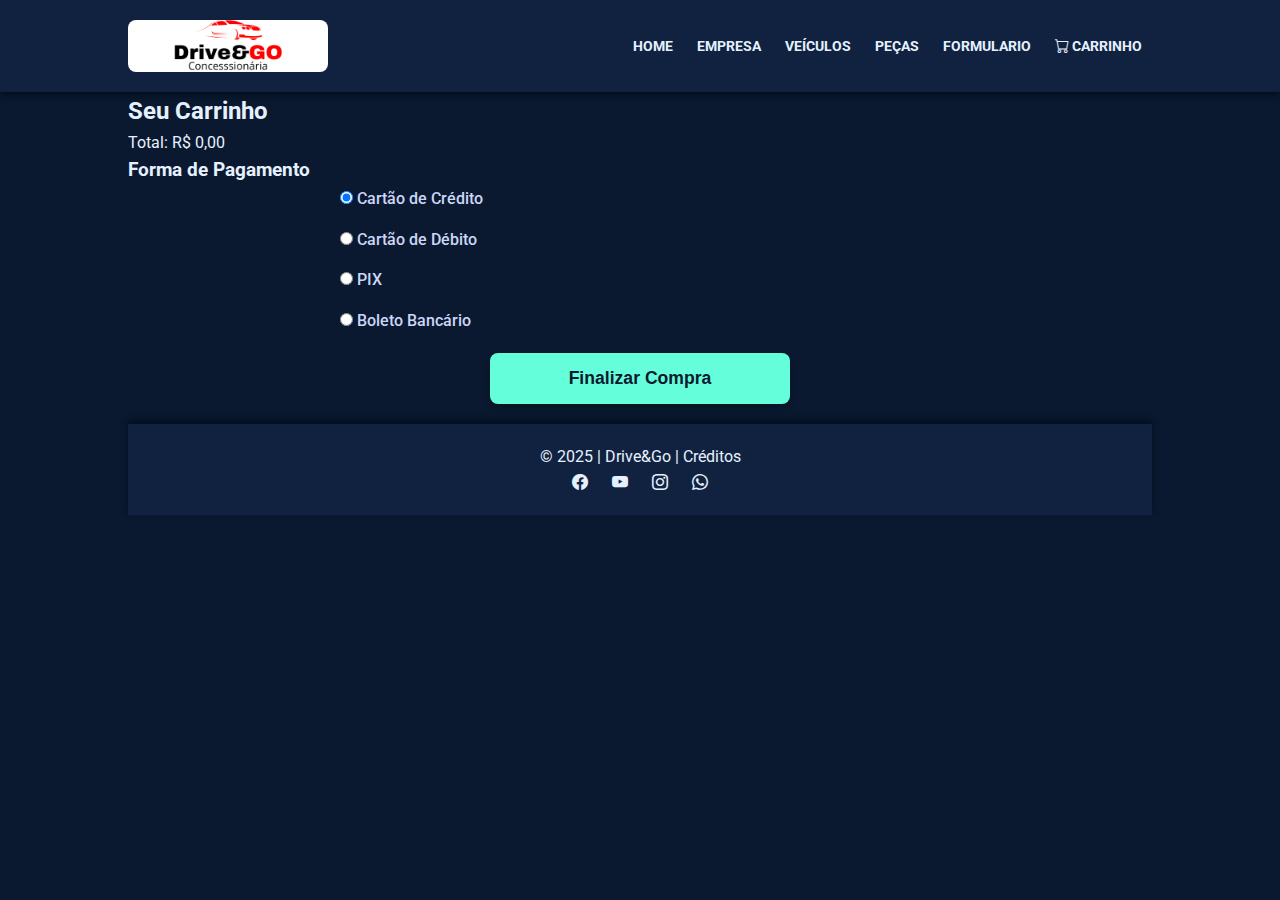
<file: carrinho.html>
<!DOCTYPE html>
<html lang="pt-BR">
<head>
    <meta charset="UTF-8">
    <meta name="viewport" content="width=device-width, initial-scale=1.0">
    <title>Carrinho de Compras | Drive&Go</title>
    <link rel="stylesheet" href="css/style.css">
    <link rel="stylesheet" href="https://cdn.jsdelivr.net/npm/bootstrap-icons@1.11.3/font/bootstrap-icons.min.css">
    <link rel="icon" type="image/x-icon" href="imagens/projeto-de-logotipo-de-carro-de-aluguel-conceito-arte-vetorial-e-ilustracao_761413-36213.avif">
</head>
<body>

    <header>
        <nav>
            <img src="imagens/logo.png" alt="Logo Drive&Go">
            <span>
                <a href="index.html">Home</a>
                <a href="empresa.html">Empresa</a>
                <a href="veiculos.html">Veículos</a>
                <a href="pecas.html">Peças</a>
                <a href="formulario.html">Formulario</a>
                <a href="carrinho.html"><i class="bi bi-cart"></i> Carrinho</a>
              
                
            </span>
        </nav>
    </header>

    <main class="container">
        <h2>Seu Carrinho</h2>
        <div id="carrinho">
            <!-- Itens do carrinho serão adicionados aqui via JavaScript -->
        </div>
        <p class="total">Total: R$ <span id="total">0,00</span></p>

        <h3>Forma de Pagamento</h3>
        <form id="forma-pagamento">
            <label>
                <input type="radio" name="pagamento" value="credito" checked> Cartão de Crédito
            </label>
            <label>
                <input type="radio" name="pagamento" value="debito"> Cartão de Débito
            </label>
            <label>
                <input type="radio" name="pagamento" value="pix"> PIX
            </label>
            <label>
                <input type="radio" name="pagamento" value="boleto"> Boleto Bancário
            </label>
        </form>


        <button onclick="finalizarCompra()" class="btn-finalizar">Finalizar Compra</button>
    </main>

   <div id="loadingScreen" class="loading-screen">
    <div class="loader"></div>
    <p>Processando sua compra...</p>
</div>

    <script src="script.js"></script>

    <footer>
        <div>&copy; 2025 | Drive&Go | Créditos</div>
        <div>
            <a href="https://facebook.com" target="_blank"><i class="bi bi-facebook"></i></a>
            <a href="https://youtube.com" target="_blank"><i class="bi bi-youtube"></i></a>
            <a href="https://instagram.com" target="_blank"><i class="bi bi-instagram"></i></a>
            <a href="https://whatsapp.com" target="_blank"><i class="bi bi-whatsapp"></i></a>
        </div>
    </footer>

   

</body>
</html>
</file>
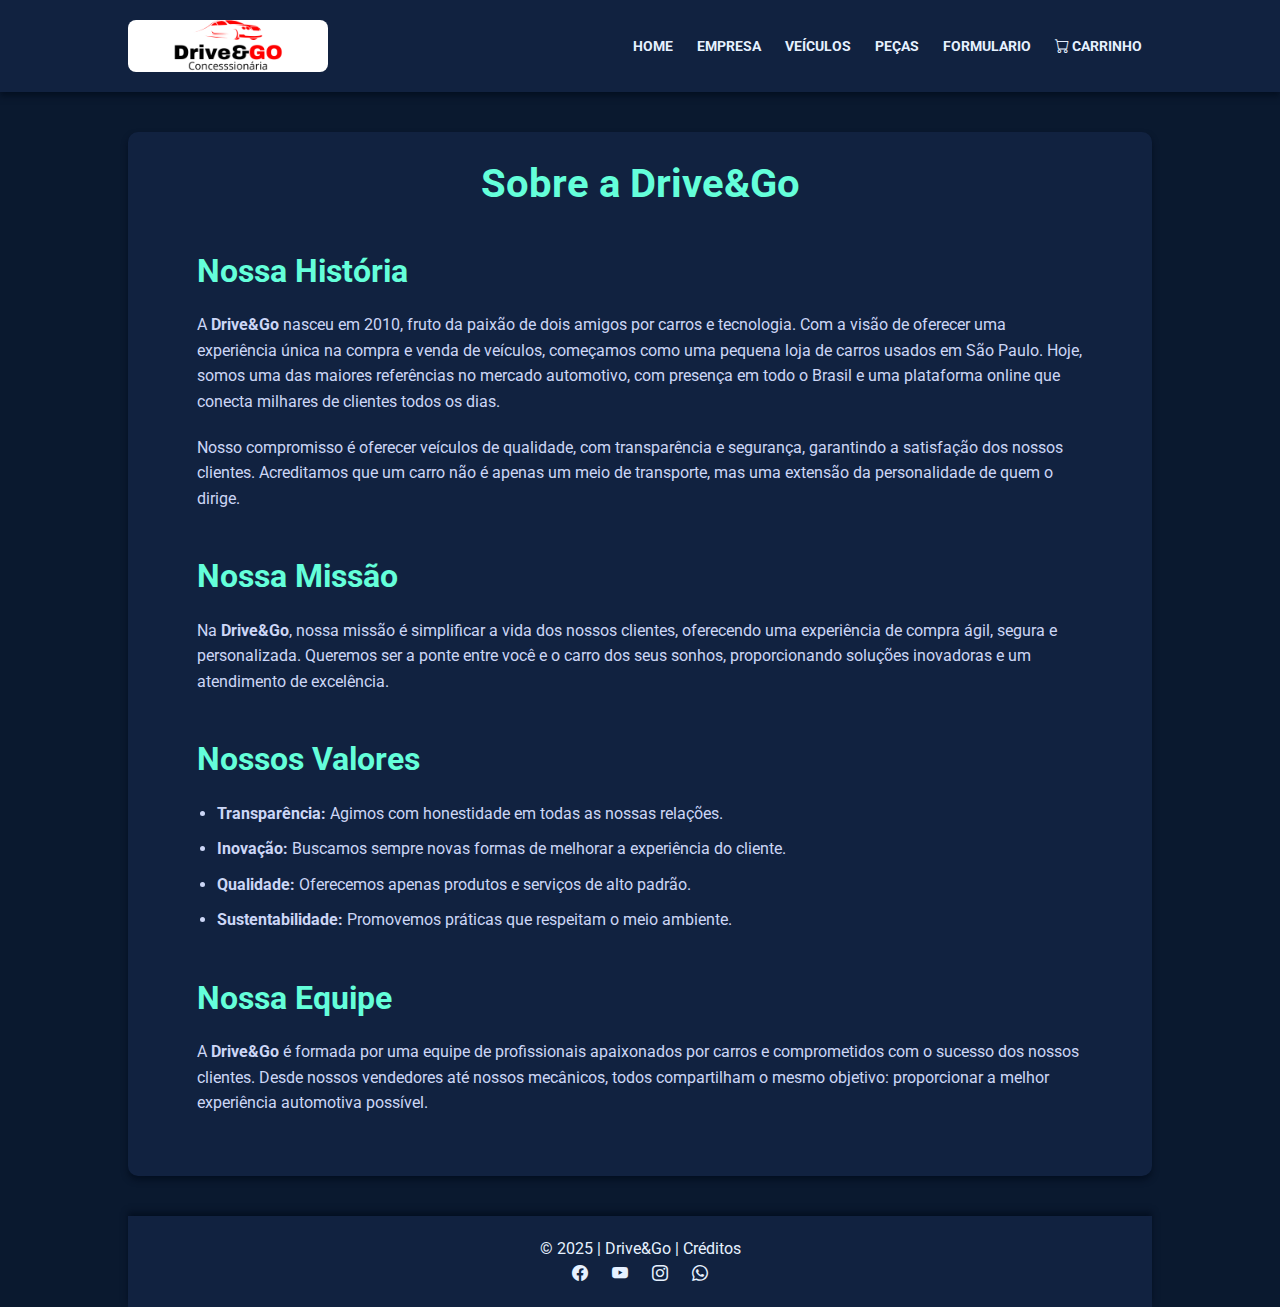
<file: empresa.html>
<!DOCTYPE html>
<html lang="pt-BR">
<head>
    <meta charset="UTF-8">
    <meta name="viewport" content="width=device-width, initial-scale=1.0">
    <title>Sobre a Drive&Go</title>
    <link rel="stylesheet" href="css/style.css">
    <link href="https://cdn.jsdelivr.net/npm/bootstrap-icons@1.10.3/font/bootstrap-icons.css" rel="stylesheet">
    <link rel="icon" type="image/x-icon" href="imagens/projeto-de-logotipo-de-carro-de-aluguel-conceito-arte-vetorial-e-ilustracao_761413-36213.avif">
</head>
<body>

    <header>
        <nav>
            <img src="imagens/logo.png" alt="Logo Drive&Go">
            <span>
                <a href="index.html">Home</a>
                <a href="empresa.html">Empresa</a>
                <a href="veiculos.html">Veículos</a>
                <a href="pecas.html">Peças</a>
                <a href="formulario.html">Formulario</a>
                <a href="carrinho.html"><i class="bi bi-cart"></i> Carrinho</a>
              
            </span>
        </nav>
    </header>

    

    <main class="empresa-container">
        <article class="hero-text">
            <h1>Sobre a Drive&Go</h1>
           
        </article>
        <article class="historia">
            <h2>Nossa História</h2>
            <p>
                A <strong>Drive&Go</strong> nasceu em 2010, fruto da paixão de dois amigos por carros e tecnologia. 
                Com a visão de oferecer uma experiência única na compra e venda de veículos, 
                começamos como uma pequena loja de carros usados em São Paulo. 
                Hoje, somos uma das maiores referências no mercado automotivo, 
                com presença em todo o Brasil e uma plataforma online que conecta milhares de clientes todos os dias.
            </p>
            <p>
                Nosso compromisso é oferecer veículos de qualidade, com transparência e segurança, 
                garantindo a satisfação dos nossos clientes. Acreditamos que um carro não é apenas 
                um meio de transporte, mas uma extensão da personalidade de quem o dirige.
            </p>
        </article>

        <article class="missao">
            <h2>Nossa Missão</h2>
            <p>
                Na <strong>Drive&Go</strong>, nossa missão é simplificar a vida dos nossos clientes, 
                oferecendo uma experiência de compra ágil, segura e personalizada. 
                Queremos ser a ponte entre você e o carro dos seus sonhos, 
                proporcionando soluções inovadoras e um atendimento de excelência.
            </p>
        </article>

        <article class="valores">
            <h2>Nossos Valores</h2>
            <ul>
                <li><strong>Transparência:</strong> Agimos com honestidade em todas as nossas relações.</li>
                <li><strong>Inovação:</strong> Buscamos sempre novas formas de melhorar a experiência do cliente.</li>
                <li><strong>Qualidade:</strong> Oferecemos apenas produtos e serviços de alto padrão.</li>
                <li><strong>Sustentabilidade:</strong> Promovemos práticas que respeitam o meio ambiente.</li>
            </ul>
        </article>

        <article class="equipe">
            <h2>Nossa Equipe</h2>
            <p>
                A <strong>Drive&Go</strong> é formada por uma equipe de profissionais apaixonados por carros e 
                comprometidos com o sucesso dos nossos clientes. Desde nossos vendedores até 
                nossos mecânicos, todos compartilham o mesmo objetivo: 
                proporcionar a melhor experiência automotiva possível.
            </p>
        </article>
    </main>

    <footer>
        <div>
            &copy; 2025 | Drive&Go | Créditos
        </div>
        <div>
            <a href="https://facebook.com" target="_blank"><i class="bi bi-facebook"></i></a>
            <a href="https://youtube.com" target="_blank"><i class="bi bi-youtube"></i></a>
            <a href="https://instagram.com" target="_blank"><i class="bi bi-instagram"></i></a>
            <a href="https://whatsapp.com" target="_blank"><i class="bi bi-whatsapp"></i></a>
        </div>
    </footer>

</body>
</html>
</file>
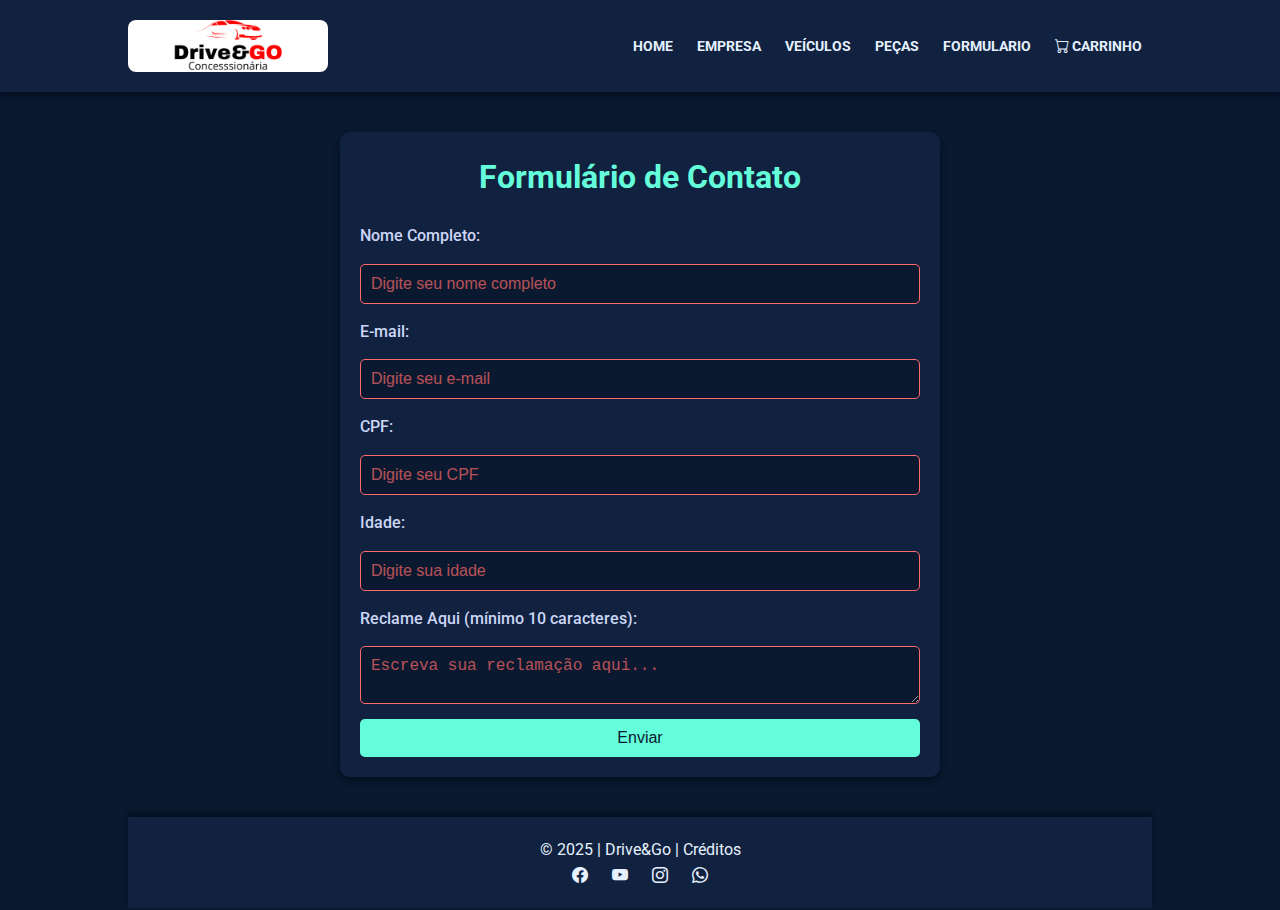
<file: formulario.html>
<!DOCTYPE html>
<html lang="en">
<head>
    <meta charset="UTF-8">
    <meta name="viewport" content="width=device-width, initial-scale=1.0">
    <title>Formulário</title>
    <link rel="stylesheet" href="css/style.css">
    <link rel="icon" type="image/x-icon" href="imagens/projeto-de-logotipo-de-carro-de-aluguel-conceito-arte-vetorial-e-ilustracao_761413-36213.avif">
</head>
<body>
    <header>
        <nav>
            <img src="imagens/logo.png" alt="Logo">
            <span>
                <a href="index.html">Home</a>
                <a href="empresa.html">Empresa</a>
                <a href="veiculos.html">Veículos</a>
                <a href="pecas.html">Peças</a>
                <a href="formulario.html">Formulario</a>
                <a href="carrinho.html"><i class="bi bi-cart"></i> Carrinho</a>
              
            </span>
        </nav>
    </header>

    <main>
        <section class="form-section">
            <h1>Formulário de Contato</h1>
            <form id="formularioContato" action="#">
                <label for="nome">Nome Completo:</label>
                <input type="text" id="nome" name="nome" placeholder="Digite seu nome completo" required>

                <label for="email">E-mail:</label>
                <input type="email" id="email" name="email" placeholder="Digite seu e-mail" required>

                <label for="cpf">CPF:</label>
                <input type="text" id="cpf" name="cpf" placeholder="Digite seu CPF" required pattern="\d{3}\.\d{3}\.\d{3}-\d{2}" title="Formato: 000.000.000-00">

                <label for="idade">Idade:</label>
                <input type="number" id="idade" name="idade" placeholder="Digite sua idade" min="18" max="120" required>

                <label for="reclame-aqui">Reclame Aqui (mínimo 10 caracteres):</label>
                <textarea id="reclame-aqui" name="reclame-aqui" placeholder="Escreva sua reclamação aqui..." minlength="10" required></textarea>

                <button type="submit">Enviar</button>
            </form>
        </section>
    </main>

    <!-- Tela de carregamento -->
    <div id="loadingScreen" class="loading-screen">
        <div class="loader"></div>
       
    </div>

    <footer>
        <div>
            &copy; 2025 | Drive&Go | Créditos
        </div>
        <div>
            <a href="https://facebook.com" target="_blank"><i class="bi bi-facebook"></i></a>
            <a href="https://youtube.com" target="_blank"><i class="bi bi-youtube"></i></a>
            <a href="https://instagram.com" target="_blank"><i class="bi bi-instagram"></i></a>
            <a href="https://whatsapp.com" target="_blank"><i class="bi bi-whatsapp"></i></a>
        </div>
    </footer>

    <script src="script.js" ></script>
</body>
</html>
</file>
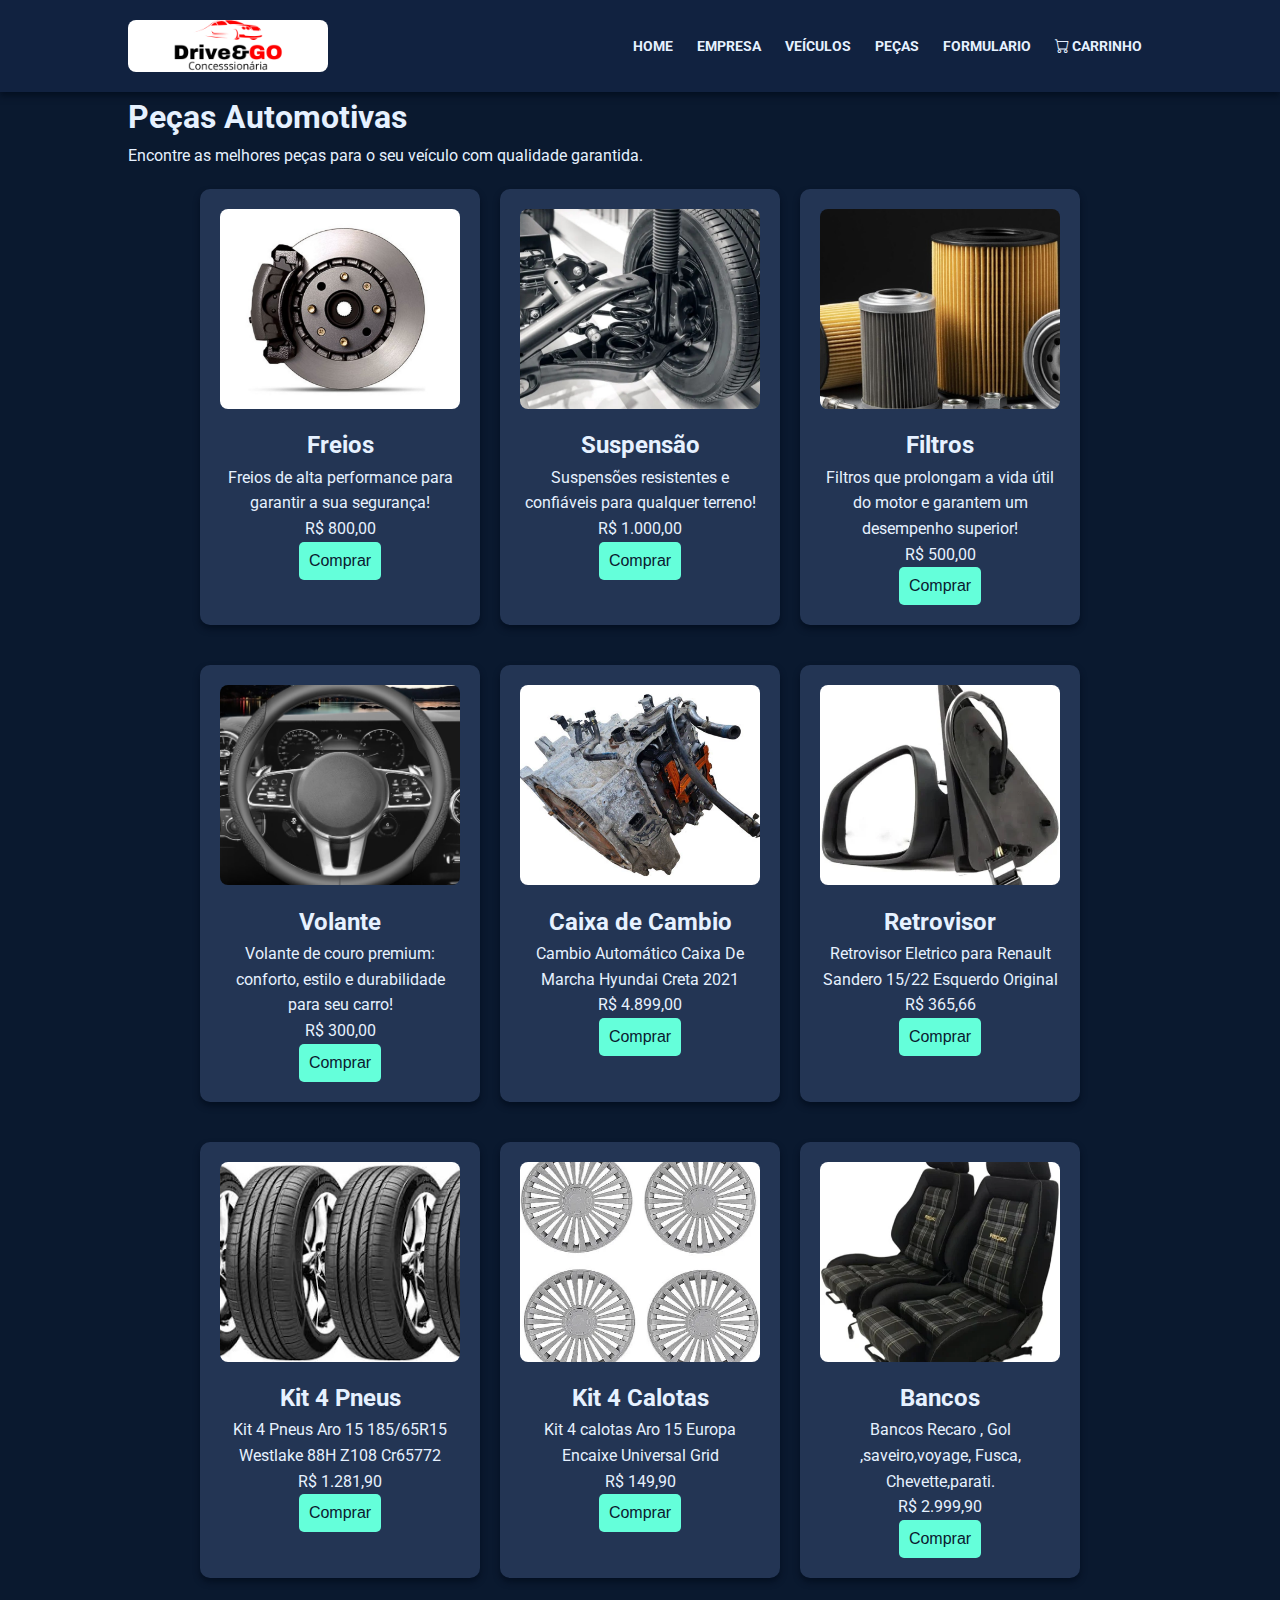
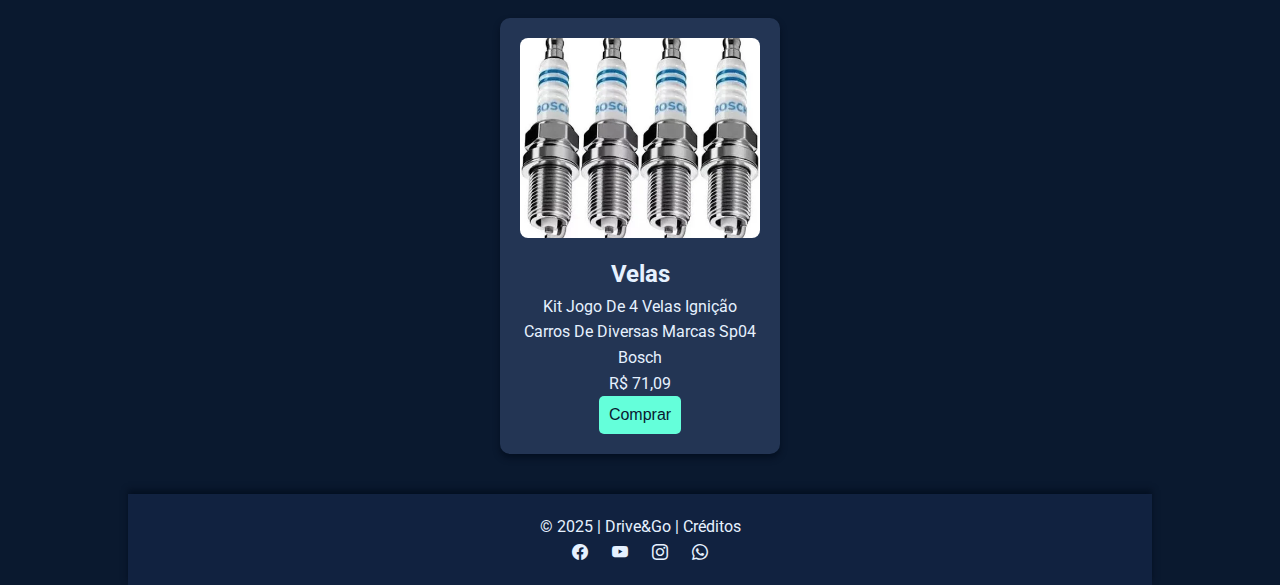
<file: pecas.html>
<!DOCTYPE html>
<html lang="en">
<head>
    <meta charset="UTF-8">
    <meta name="viewport" content="width=device-width, initial-scale=1.0">
    <title>Peças - Drive&Go</title>
    <link rel="stylesheet" href="css/style.css">
    <link rel="icon" type="image/x-icon" href="imagens/projeto-de-logotipo-de-carro-de-aluguel-conceito-arte-vetorial-e-ilustracao_761413-36213.avif">
</head>
<body>
    <header>
        <nav>
            <img src="imagens/logo.png" alt="Logo">
            <span>
                <a href="index.html">Home</a>
                <a href="empresa.html">Empresa</a>
                <a href="veiculos.html">Veículos</a>
                <a href="pecas.html">Peças</a>
                <a href="formulario.html">Formulario</a>
                <a href="carrinho.html"><i class="bi bi-cart"></i> Carrinho</a>
              
                
            </span>
        </nav>
    </header>

    <main>
        <section class="pecas-destaque">
            <h1>Peças Automotivas</h1>
            <p>Encontre as melhores peças para o seu veículo com qualidade garantida.</p>
        </section>

        <section class="lista-pecas">
            <div class="peca-card">
                <img src="imagens/breque2-990x660.jpg" alt="Freios" class="peca-imagem">
                <h2>Freios</h2>
                <p>Freios de alta performance para garantir a sua segurança!</p>
                <p class="preco">R$ 800,00</p>
                <button onclick="adicionarAoCarrinho('Freios', 800.00)">Comprar</button>
            </div>
            <div class="peca-card">
                <img src="imagens/suspensao-automotiva.jpg" alt="Suspensão" class="peca-imagem">
                <h2>Suspensão</h2>
                <p>Suspensões resistentes e confiáveis para qualquer terreno!</p>
                <p class="preco">R$ 1.000,00</p>
                <button onclick="adicionarAoCarrinho('Suspensão', 1000.00)">Comprar</button>
            </div>
            <div class="peca-card">
                <img src="imagens/filtros-do-carro-saiba-quais-sao-e-quando-trocar.jpg" alt="Filtros" class="peca-imagem">
                <h2>Filtros</h2>
                <p>Filtros que prolongam a vida útil do motor e garantem um desempenho superior!</p>
                <p class="preco">R$ 500,00</p>
                <button onclick="adicionarAoCarrinho('Filtros', 500.00)">Comprar</button>
            </div>
            <div class="peca-card">
                <img src="imagens/voltande.jpg" alt="Filtros" class="peca-imagem">
                <h2>Volante</h2>
                <p>Volante de couro premium: conforto, estilo e durabilidade para seu carro!</p>
                <p class="preco">R$ 300,00</p>
                <button onclick="adicionarAoCarrinho('Volante', 300.00)">Comprar</button>
            </div>
            <div class="peca-card">
                <img src="imagens/caixa de cambio.webp" alt="Filtros" class="peca-imagem">
                <h2> Caixa de Cambio</h2>
                <p>Cambio Automático Caixa De Marcha Hyundai Creta 2021</p>
                <p class="preco">R$ 4.899,00</p>
                <button onclick="adicionarAoCarrinho('Caixa de Cambio', 4899.00)">Comprar</button>
            </div>
            <div class="peca-card">
                <img src="imagens/retrovisor.webp" alt="Filtros" class="peca-imagem">
                <h2>Retrovisor</h2>
                <p>Retrovisor Eletrico para Renault Sandero 15/22 Esquerdo Original</p>
                <p class="preco">R$ 365,66</p>
                <button onclick="adicionarAoCarrinho('Retrovisor', 365.66)">Comprar</button>
            </div>
            <div class="peca-card">
                <img src="imagens/pneus.webp" alt="Filtros" class="peca-imagem">
                <h2>Kit 4 Pneus</h2>
                <p>Kit 4 Pneus Aro 15 185/65R15 Westlake 88H Z108 Cr65772</p>
                <p class="preco">R$ 1.281,90</p>
                <button onclick="adicionarAoCarrinho('Kit 4 Pneus', 1281.90)">Comprar</button>
            </div>
            <div class="peca-card">
                <img src="imagens/calotas.webp" alt="Filtros" class="peca-imagem">
                <h2>Kit 4 Calotas</h2>
                <p>Kit 4 calotas Aro 15 Europa Encaixe Universal Grid</p>
                <p class="preco">R$ 149,90</p>
                <button onclick="adicionarAoCarrinho('Kit 4 Calotas', 149.90)">Comprar</button>
            </div>
            <div class="peca-card">
                <img src="imagens/bancos.webp" alt="Filtros" class="peca-imagem">
                <h2>Bancos</h2>
                <p>Bancos Recaro , Gol ,saveiro,voyage, Fusca, Chevette,parati.</p>
                <p class="preco">R$ 2.999,90</p>
                <button onclick="adicionarAoCarrinho('Bancos', 2999.90)">Comprar</button>
            </div>
            <div class="peca-card">
                <img src="imagens/velas.webp" alt="Filtros" class="peca-imagem">
                <h2>Velas</h2>
                <p>Kit Jogo De 4 Velas Ignição Carros De Diversas Marcas Sp04 Bosch</p>
                <p class="preco">R$ 71,09</p>
                <button onclick="adicionarAoCarrinho('Velas', 71.09)">Comprar</button>
            </div>


        </section>
    </main>

    <script src="script.js"></script>

    <footer>
        <div>&copy; 2025 | Drive&Go | Créditos</div>
        <div>
            <a href="https://facebook.com" target="_blank"><i class="bi bi-facebook"></i></a>
            <a href="https://youtube.com" target="_blank"><i class="bi bi-youtube"></i></a>
            <a href="https://instagram.com" target="_blank"><i class="bi bi-instagram"></i></a>
            <a href="https://whatsapp.com" target="_blank"><i class="bi bi-whatsapp"></i></a>
        </div>
    </footer>
</body>
</html>
</file>
<file: css/style.css>
@import url('https://fonts.googleapis.com/css2?family=Roboto:ital,wght@0,100;0,300;0,400;0,500;0,700;0,900;1,100;1,300;1,400;1,500;1,700;1,900&display=swap');
@import url("https://cdn.jsdelivr.net/npm/bootstrap-icons@1.11.3/font/bootstrap-icons.min.css");

* {
    margin: 0;
    padding: 0;
    box-sizing: border-box;
}

:root { /* CORES */
    --azul_escuro: #0a192f;
    --azul_medio: #112240;
    --azul_claro: #233554;
    --ciano: #64ffda;
    --branco: #e6f1ff;
    --cinza_claro: #ccd6f6;
    --sombra: rgba(2, 12, 27, 0.7);
}

body {
    font-family: 'Roboto', Arial, sans-serif;
    background-color: var(--azul_escuro);
    color: var(--branco);
    margin: 0;
    padding: 0;
    line-height: 1.6;
}

/* Cabeçalho */
header {
    background-color: var(--azul_medio);
    color: var(--branco);
    padding: 20px 0;
    box-shadow: 0 4px 6px var(--sombra);
}

nav, article, main, footer {
    width: 90%;
    max-width: 1024px;
    margin: 0 auto;
}

nav {
    display: flex;
    flex-wrap: wrap;
    align-items: center;
    justify-content: space-between;
}

nav img {
    width: 200px;
    height: auto;
    border-radius: 8px;
}

nav a {
    color: var(--branco);
    text-decoration: none;
    text-transform: uppercase;
    font-size: 0.9rem;
    font-weight: 700;
    margin: 0 10px;
    transition: color 0.3s ease;
}

nav a:hover {
    color: var(--ciano);
}

/* Imagem de Destaque */
.imagem_destaque {
    position: relative;
    background: url('imagens/destaque_2.jpg') no-repeat center center/cover;
    width: 100%;
    max-width: 1000px;
    height: 400px;
    margin: 20px auto;
    border-radius: 10px;
    display: flex;
    align-items: center;
    justify-content: center;
    color: var(--branco);
    text-align: center;
    box-shadow: 0 4px 6px var(--sombra);
    overflow: hidden;
}

.imagem_destaque h1 {
    font-size: 2.5rem;
    margin-bottom: 10px;
    text-shadow: 2px 2px 4px var(--sombra);
}

.imagem_destaque p {
    font-size: 1.2rem;
    max-width: 800px;
    margin: 0 auto;
    text-shadow: 2px 2px 4px var(--sombra);
}

/* Sobre Nós */
.sobre-nos {
    width: 90%;
    max-width: 800px;
    margin: 30px auto;
    text-align: center;
}

.sobre-nos h2 {
    font-size: 2rem;
    margin-bottom: 15px;
    color: var(--ciano);
}

.sobre-nos p {
    font-size: 1rem;
    color: var(--cinza_claro);
}

/* Serviços */
.servicos {
    background: var(--azul_medio);
    padding: 40px 0;
    text-align: center;
}

.servicos h2 {
    font-size: 2rem;
    margin-bottom: 30px;
    color: var(--ciano);
}

.servicos-lista {
    display: flex;
    flex-wrap: wrap;
    gap: 20px;
    justify-content: center;
}

.servico {
    background: var(--azul_claro);
    border-radius: 10px;
    padding: 20px;
    width: 280px;
    text-align: center;
    box-shadow: 0 4px 6px var(--sombra);
    transition: transform 0.3s, box-shadow 0.3s;
}

.servico h3 {
    font-size: 1.5rem;
    margin-bottom: 10px;
    color: var(--ciano);
}

.servico p {
    font-size: 1rem;
    color: var(--cinza_claro);
}

.servico:hover {
    transform: scale(1.05);
    box-shadow: 0 8px 10px var(--sombra);
}

/* Veículos em Destaque */
.veiculos-destaque {
    padding: 40px 0;
    background: var(--azul_medio);
    text-align: center;
}

.veiculos-destaque h2 {
    font-size: 2rem;
    margin-bottom: 30px;
    color: var(--ciano);
}

.veiculos {
    display: flex;
    flex-wrap: wrap;
    gap: 20px;
    justify-content: center;
}

.veiculo {
    background: var(--azul_claro);
    border-radius: 10px;
    padding: 20px;
    width: 280px;
    text-align: center;
    box-shadow: 0 4px 6px var(--sombra);
    transition: transform 0.3s, box-shadow 0.3s;
}

.veiculo img {
    width: 100%;
    height: 200px;
    object-fit: cover;
    border-radius: 8px;
    margin-bottom: 10px;
}

.veiculo h3 {
    font-size: 1.5rem;
    margin-bottom: 5px;
    color: var(--ciano);
}

.veiculo p {
    font-size: 1rem;
    color: var(--cinza_claro);
}

.veiculo:hover {
    transform: scale(1.05);
    box-shadow: 0 8px 10px var(--sombra);
}

/* Contato */
.contato {
    background: var(--azul_medio);
    padding: 40px 0;
    text-align: center;
}

.contato h2 {
    font-size: 2rem;
    margin-bottom: 20px;
    color: var(--ciano);
}

form {
    max-width: 600px;
    margin: 0 auto;
    display: flex;
    flex-direction: column;
    gap: 15px;
}

input, textarea {
    padding: 10px;
    font-size: 1rem;
    border: 1px solid var(--azul_claro);
    border-radius: 5px;
    background-color: var(--azul_escuro);
    color: var(--branco);
    transition: border-color 0.3s ease;
}

input:focus, textarea:focus {
    border-color: var(--ciano);
    outline: none;
}

button {
    padding: 10px;
    font-size: 1rem;
    color: var(--azul_escuro);
    background-color: var(--ciano);
    border: none;
    border-radius: 5px;
    cursor: pointer;
    transition: background-color 0.3s ease;
}

button:hover {
    background-color: var(--branco);
    color: var(--azul_escuro);
}

/* Rodapé */
footer {
    background: var(--azul_medio);
    color: var(--branco);
    padding: 20px;
    text-align: center;
    box-shadow: 0 -4px 6px var(--sombra);
}

footer a {
    color: var(--branco);
    margin: 0 10px;
    transition: color 0.3s ease;
}

footer a:hover {
    color: var(--ciano);
}

/* Responsividade */
@media (max-width: 768px) {
    .servicos-lista, .veiculos {
        flex-direction: column;
        align-items: center;
    }

    nav {
        flex-direction: column;
        text-align: center;
    }
}



/* Estilos específicos para a página do carrinho */
/* Estilos gerais */
.carrinho-container {
    width: 90%;
    max-width: 1024px;
    margin: 40px auto;
    padding: 20px;
    background-color: var(--azul_medio);
    border-radius: 15px;
    box-shadow: 0 8px 16px rgba(0, 0, 0, 0.3);
    border: 1px solid rgba(255, 255, 255, 0.1);
    backdrop-filter: blur(10px);
}

.carrinho-container h2 {
    font-size: 2.5rem;
    margin-bottom: 20px;
    color: var(--ciano);
    text-align: center;
    text-shadow: 0 0 10px var(--ciano), 0 0 20px var(--ciano);
}

/* Estilos para os itens do carrinho */
.carrinho-item {
    display: flex;
    justify-content: space-between;
    align-items: center;
    padding: 15px;
    margin-bottom: 15px;
    background-color: var(--azul_claro);
    border-radius: 12px;
    box-shadow: 0 4px 8px rgba(0, 0, 0, 0.2);
    border: 1px solid rgba(255, 255, 255, 0.1);
    transition: transform 0.3s ease, box-shadow 0.3s ease;
}

.carrinho-item:hover {
    transform: translateY(-5px);
    box-shadow: 0 8px 16px rgba(0, 0, 0, 0.3);
}

.carrinho-item p {
    font-size: 1rem;
    color: var(--cinza_claro);
    margin: 0;
}

.carrinho-item button {
    background-color: var(--ciano);
    color: var(--azul_escuro);
    border: none;
    padding: 10px 20px;
    border-radius: 8px;
    cursor: pointer;
    font-weight: 600;
    transition: background-color 0.3s ease, transform 0.3s ease;
    box-shadow: 0 4px 6px rgba(0, 0, 0, 0.2);
}

.carrinho-item button:hover {
    background-color: var(--branco);
    color: var(--azul_escuro);
    transform: scale(1.05);
}

/* Estilos para o total */
.carrinho-total {
    text-align: right;
    margin-top: 20px;
    font-size: 1.5rem;
    color: var(--ciano);
    text-shadow: 0 0 10px var(--ciano), 0 0 20px var(--ciano);
}

.carrinho-total span {
    font-weight: bold;
}

/* Estilos para as formas de pagamento */
.formas-pagamento {
    margin-top: 30px;
    padding: 20px;
    background-color: var(--azul_claro);
    border-radius: 12px;
    box-shadow: 0 4px 8px rgba(0, 0, 0, 0.2);
    border: 1px solid rgba(255, 255, 255, 0.1);
}

.formas-pagamento h3 {
    font-size: 1.5rem;
    margin-bottom: 15px;
    color: var(--ciano);
    text-shadow: 0 0 10px var(--ciano), 0 0 20px var(--ciano);
}

.formas-pagamento label {
    display: block;
    margin: 10px 0;
    font-size: 1rem;
    color: var(--cinza_claro);
}

.formas-pagamento input[type="radio"] {
    margin-right: 10px;
    accent-color: var(--ciano);
}

/* Estilos para o botão de finalizar compra */
.btn-finalizar {
    display: block;
    width: 100%;
    max-width: 300px;
    margin: 20px auto;
    padding: 15px;
    font-size: 1.1rem;
    color: var(--azul_escuro);
    background-color: var(--ciano);
    border: none;
    border-radius: 8px;
    cursor: pointer;
    font-weight: 600;
    transition: background-color 0.3s ease, transform 0.3s ease;
    box-shadow: 0 4px 6px rgba(0, 0, 0, 0.2);
}

.btn-finalizar:hover {
    background-color: var(--branco);
    color: var(--azul_escuro);
    transform: scale(1.05);
}

/* Estilos específicos para a página da empresa */


.empresa-container {
    width: 90%;
    max-width: 1024px;
    margin: 40px auto;
    padding: 20px;
    background-color: var(--azul_medio);
    border-radius: 10px;
    box-shadow: 0 4px 6px var(--sombra);
}

.empresa-container h1 {
    font-size: 2.5rem;
    margin-bottom: 20px;
    color: var(--ciano);
    text-align: center;
}

.empresa-container h2 {
    font-size: 2rem;
    margin-top: 30px;
    margin-bottom: 15px;
    color: var(--ciano);
}

.empresa-container p {
    font-size: 1rem;
    color: var(--cinza_claro);
    line-height: 1.6;
    margin-bottom: 20px;
}

.empresa-container ul {
    list-style-type: disc;
    padding-left: 20px;
    margin-bottom: 20px;
}

.empresa-container ul li {
    font-size: 1rem;
    color: var(--cinza_claro);
    margin-bottom: 10px;
}

/* Estilo para a seção de história */
.historia {
    margin-bottom: 40px;
}

/* Estilo para a seção de missão */
.missao {
    margin-bottom: 40px;
}

/* Estilo para a seção de valores */
.valores {
    margin-bottom: 40px;
}

/* Estilo para a seção de equipe */
.equipe {
    margin-bottom: 40px;
}


/* Estilos anteriores do formulário (mantenha os que já existem) */

/* Tela de carregamento */
.loading-screen {
    position: fixed;
    top: 0;
    left: 0;
    width: 100%;
    height: 100%;
    background: rgba(0, 0, 0, 0.8);
    display: flex;
    justify-content: center;
    align-items: center;
    flex-direction: column;
    z-index: 1000;
    opacity: 0;
    visibility: hidden;
    transition: opacity 0.3s ease, visibility 0.3s ease;
}

.loading-screen.active {
    opacity: 1;
    visibility: visible;
}

/* Animação do spinner */
.loader {
    border: 5px solid #f3f3f3;
    border-top: 5px solid #6a11cb;
    border-radius: 50%;
    width: 50px;
    height: 50px;
    animation: spin 1s linear infinite;
}

@keyframes spin {
    0% {
        transform: rotate(0deg);
    }
    100% {
        transform: rotate(360deg);
    }
}

/* Texto de carregamento */
.loading-screen p {
    margin-top: 15px;
    font-size: 1.2rem;
    color: #fff;
    font-weight: 500;
}
/* Responsividade */

#loading {
    position: fixed;
    top: 0;
    left: 0;
    width: 100%;
    height: 100%;
    background-color: rgba(0, 0, 0, 0.7);
    display: flex;
    justify-content: center;
    align-items: center;
    z-index: 1000;
}

.loading-content {
    text-align: center;
    color: white;
}

.loader {
    border: 4px solid #f3f3f3;
    border-top: 4px solid #3498db;
    border-radius: 50%;
    width: 40px;
    height: 40px;
    animation: spin 2s linear infinite;
}

@keyframes spin {
    0% { transform: rotate(0deg); }
    100% { transform: rotate(360deg); }
}

.form-section {
    width: 90%;
    max-width: 600px;
    margin: 40px auto;
    padding: 20px;
    background-color: var(--azul_medio);
    border-radius: 10px;
    box-shadow: 0 4px 6px var(--sombra);
}

.form-section h1 {
    font-size: 2rem;
    margin-bottom: 20px;
    color: var(--ciano);
    text-align: center;
}

form {
    display: flex;
    flex-direction: column;
    gap: 15px;
}

form label {
    font-size: 1rem;
    color: var(--cinza_claro);
    font-weight: 500;
}

form input,
form textarea {
    padding: 10px;
    font-size: 1rem;
    border: 1px solid var(--azul_claro);
    border-radius: 5px;
    background-color: var(--azul_escuro);
    color: var(--branco);
    transition: border-color 0.3s ease;
}

form input:focus,
form textarea:focus {
    border-color: var(--ciano);
    outline: none;
}

form input::placeholder,
form textarea::placeholder {
    color: var(--cinza_claro);
    opacity: 0.7;
}

form button {
    padding: 10px;
    font-size: 1rem;
    color: var(--azul_escuro);
    background-color: var(--ciano);
    border: none;
    border-radius: 5px;
    cursor: pointer;
    transition: background-color 0.3s ease;
}

form button:hover {
    background-color: var(--branco);
    color: var(--azul_escuro);
}

/* Estilos para mensagens de erro */
form input:invalid,
form textarea:invalid {
    border-color: #ff6b6b;
}

form input:invalid:focus,
form textarea:invalid:focus {
    border-color: #ff6b6b;
}

form input:invalid::placeholder,
form textarea:invalid::placeholder {
    color: #ff6b6b;
}

/* Estilos para as imagens das peças */

    .peca-imagem {
        width: 100%;
        height: 200px;
        object-fit: cover;
        border-radius: 8px;
        margin-bottom: 10px;
    }


/* Estilos para os cartões de peças */
.peca-card {
    background: var(--azul_claro);
    border-radius: 10px;
    padding: 20px;
    width: 280px; /* Largura fixa para os cartões */
    text-align: center;
    box-shadow: 0 4px 6px var(--sombra);
    transition: transform 0.3s, box-shadow 0.3s;
    margin-bottom: 20px; /* Espaçamento entre os cartões */
}

.peca-card:hover {
    transform: scale(1.05);
    box-shadow: 0 8px 10px var(--sombra);
}

/* Estilos para a seção de lista de peças */
.lista-pecas {
    display: flex;
    flex-wrap: wrap;
    gap: 20px;
    justify-content: center;
    padding: 20px 0;
}

@media (max-width: 768px) {
    .empresa-container h1 {
        font-size: 2rem;
    }

    .empresa-container h2 {
        font-size: 1.8rem;
    }

    .empresa-container p {
        font-size: 0.9rem;
    }

    .empresa-container ul li {
        font-size: 0.9rem;
    }
}



/* Responsividade */
@media (max-width: 768px) {
    .carrinho-item {
        flex-direction: column;
        text-align: center;
    }

    .carrinho-item button {
        margin-top: 10px;
    }
}

@media (max-width: 768px) {
    .peca-card {
        width: 100%; /* Cartões ocupam 100% da largura em telas menores */
    }

    .peca-imagem {
        height: 150px; /* Reduz a altura das imagens em telas menores */
    }
}

.botao-link {
    display: inline-block;
    padding: 10px 20px;
    background-color: #046dddf1;
    color: #fff;
    text-decoration: none;
    border-radius: 5px;
    font-size: 16px;
    text-align: center;
    transition: background-color 0.3s ease;
}

.botao-link:hover {
    background-color: var(--ciano);
}
</file>
